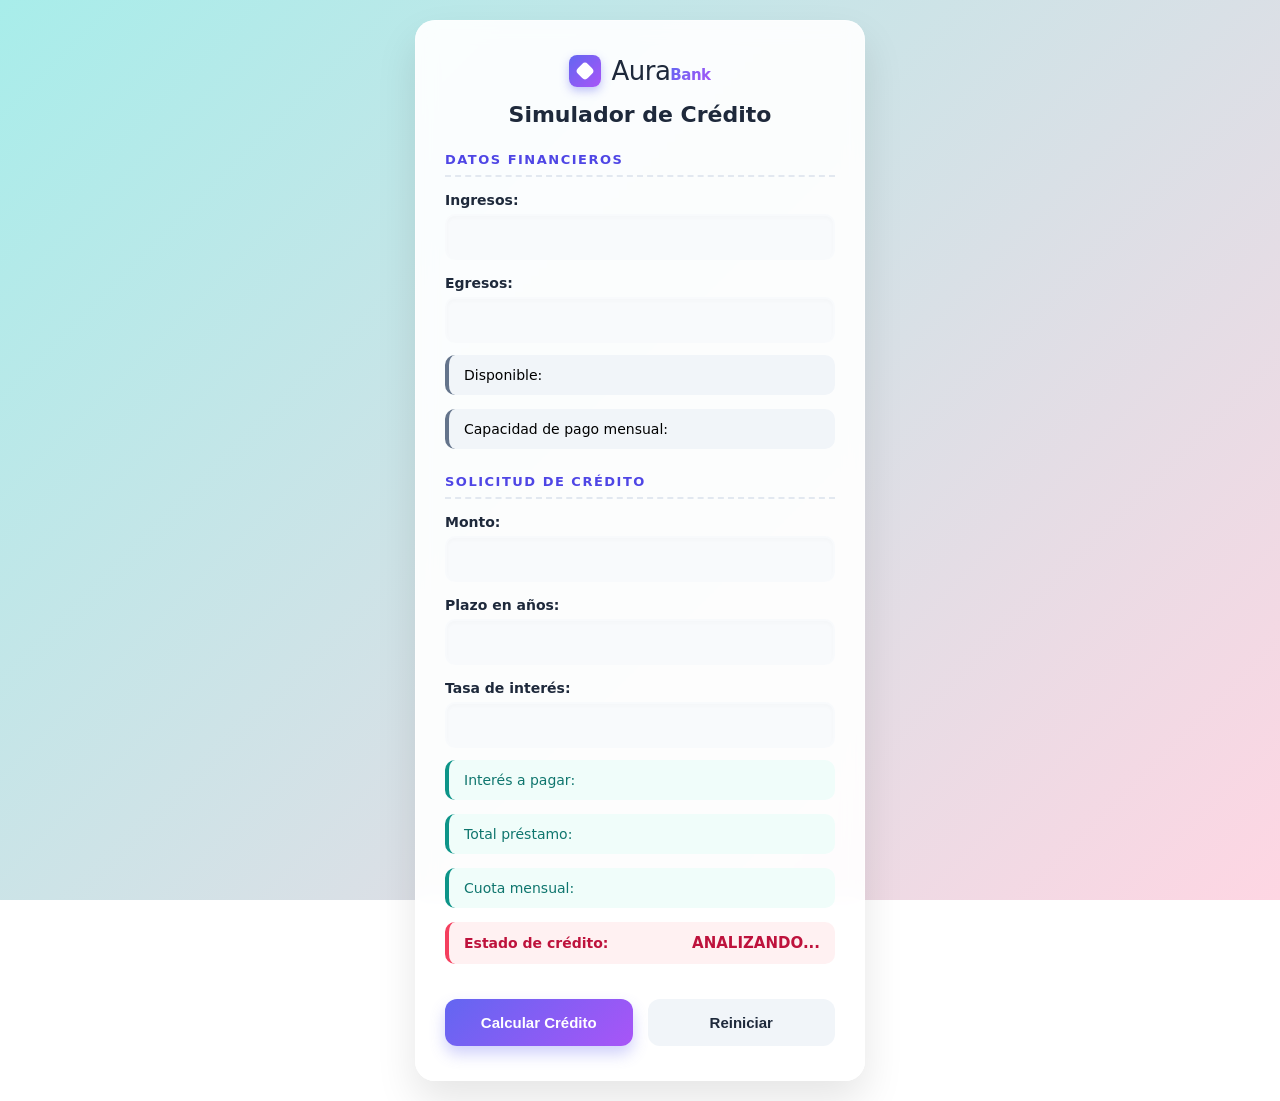
<file: index.html>
<!DOCTYPE html>
<html lang="es">
<head>
    <meta charset="UTF-8">
    <meta name="viewport" content="width=device-width, initial-scale=1.0">
    <title>Simulador de Crédito - AuraBank</title>
    <link rel="stylesheet" href="simulador.css">
</head>
<body>

    <div class="container">
        <!-- Logo ficticio: AuraBank -->
        <div class="brand-logo">
            <div class="logo-icon"></div>
            <div class="logo-name">Aura<span>Bank</span></div>
        </div>

        <h1>Simulador de Crédito</h1>

        <h2>Datos financieros</h2>
        <label for="txtIngresos">Ingresos:</label>
        <input type="text" id="txtIngresos">

        <label for="txtEgresos">Egresos:</label>
        <input type="text" id="txtEgresos">

        <p>Disponible: <span id="spnDisponible"></span></p>
        <p>Capacidad de pago mensual: <span id="spnCapacidadPago"></span></p>

        <h2>Solicitud de crédito</h2>
        <label for="txtMonto">Monto:</label>
        <input type="text" id="txtMonto">

        <label for="txtPlazo">Plazo en años:</label>
        <input type="text" id="txtPlazo">

        <label for="txtTasaInteres">Tasa de interés:</label>
        <input type="text" id="txtTasaInteres">

        <p class="resultado-highlight">Interés a pagar: <span id="spnInteresPagar"></span></p>
        <p class="resultado-highlight">Total préstamo: <span id="spnTotalPrestamo"></span></p>
        <p class="resultado-highlight">Cuota mensual: <span id="spnCuotaMensual"></span></p>
        <p class="resultado-status">Estado de crédito: <span id="spnEstadoCredito">ANALIZANDO...</span></p>

        <div class="buttons">
            <button id="btnCalcularCredito" onclick="calcular()">Calcular Crédito</button>
            <!-- SE AGREGÓ EL EVENTO onclick PARA EL BOTÓN REINICIAR -->
            <button id="btnReiniciar" onclick="reiniciar()">Reiniciar</button>
        </div>
    </div>

    <script src="funciones.js"></script>
    <script src="simulador.js"></script>
</body>
</html>
</file>
<file: simulador.css>
/* =========================================
   NUEVA PALETA DE COLORES VIBRANTE
   ========================================= */
:root {
    --gradient-bg: linear-gradient(135deg, #a8edea 0%, #fed6e3 100%);
    --gradient-brand: linear-gradient(135deg, #6366f1 0%, #a855f7 100%, #ec4899 100%);
    --bg-card: rgba(255, 255, 255, 0.92); /* Blanco con ligera transparencia */
    --text-main: #1e293b;
    --text-muted: #64748b;
    --border-light: #cbd5e1;
    
    /* Colores de acento */
    --accent-indigo: #4f46e5;
    --accent-teal: #0d9488;
    --accent-rose: #f43f5e;
    --bg-input: #f8fafc;
}

/* =========================================
   CONFIGURACIÓN BASE
   ========================================= */
body {
    font-family: system-ui, -apple-system, BlinkMacSystemFont, "Segoe UI", Roboto, sans-serif;
    background: var(--gradient-bg);
    background-attachment: fixed; /* El fondo no se mueve al scrollear */
    margin: 0;
    padding: 20px 15px;
    display: flex;
    justify-content: center;
    align-items: center;
    min-height: 100vh;
}

/* =========================================
   CONTENEDOR PRINCIPAL
   ========================================= */
.container {
    width: 100%;
    max-width: 450px;
    margin: 0 auto;
    padding: 35px 30px;
    background-color: var(--bg-card);
    border-radius: 20px;
    box-shadow: 0 20px 40px rgba(0, 0, 0, 0.1), 
                inset 0 0 0 1px rgba(255,255,255,0.5); /* Efecto cristal */
    backdrop-filter: blur(10px); /* Desenfoque detrás de la tarjeta */
    box-sizing: border-box;
}

/* =========================================
   LOGO VIBRANTE
   ========================================= */
.brand-logo {
    display: flex;
    align-items: center;
    justify-content: center;
    gap: 10px;
    margin-bottom: 5px;
}

.logo-icon {
    width: 32px;
    height: 32px;
    background: var(--gradient-brand);
    border-radius: 8px;
    position: relative;
    box-shadow: 0 4px 10px rgba(99, 102, 241, 0.4);
}

.logo-icon::after {
    content: '';
    position: absolute;
    width: 14px;
    height: 14px;
    background-color: #fff;
    border-radius: 4px;
    top: 9px;
    left: 9px;
    transform: rotate(45deg);
}

.logo-name {
    font-size: 26px;
    font-weight: 300;
    color: var(--text-main);
    letter-spacing: -0.5px;
}

.logo-name span {
    font-weight: 800;
    background: var(--gradient-brand);
    -webkit-background-clip: text;
    -webkit-text-fill-color: transparent;
}

/* =========================================
   TIPOGRAFÍA
   ========================================= */
h1 {
    text-align: center;
    margin-bottom: 25px;
    font-size: 22px;
    font-weight: 700;
    color: var(--text-main);
}

h2 {
    margin-top: 25px;
    margin-bottom: 15px;
    font-size: 13px;
    color: var(--accent-indigo);
    text-transform: uppercase;
    letter-spacing: 1.5px;
    border-bottom: 2px dashed #e2e8f0;
    padding-bottom: 8px;
}

label {
    display: block;
    margin-top: 15px;
    font-weight: 600;
    font-size: 14px;
    color: var(--text-main);
}

/* =========================================
   INPUTS CON ESTILO
   ========================================= */
input {
    width: 100%;
    padding: 12px 15px;
    margin-top: 6px;
    border-radius: 10px;
    border: 2px solid transparent;
    background-color: var(--bg-input);
    box-sizing: border-box;
    font-size: 16px;
    color: var(--text-main);
    font-weight: 500;
    transition: all 0.3s ease;
    box-shadow: inset 0 2px 4px rgba(0,0,0,0.02);
}

input:focus {
    outline: none;
    background-color: #ffffff;
    border-color: var(--accent-indigo);
    box-shadow: 0 0 0 4px rgba(79, 70, 229, 0.15);
}

/* =========================================
   RESULTADOS (Cajas de colores)
   ========================================= */
p {
    margin-top: 12px;
    font-size: 14px;
    display: flex;
    justify-content: space-between;
    align-items: center;
    background-color: #f1f5f9;
    padding: 12px 15px;
    border-radius: 10px;
    border-left: 4px solid var(--text-muted);
}

/* Color específico para resultados de crédito */
p.resultado-highlight {
    background-color: #f0fdfa; /* Cian súper claro */
    border-left-color: var(--accent-teal);
    color: #0f766e;
}

/* Color para el estado final */
p.resultado-status {
    background-color: #fff1f2; /* Rosa súper claro */
    border-left-color: var(--accent-rose);
    color: #be123c;
    font-weight: bold;
}

span {
    font-weight: 800;
    font-size: 15px;
    color: inherit; /* Hereda el color de la caja para combinar */
}

#spnDisponible, #spnCapacidadPago {
    color: var(--accent-indigo);
}

/* =========================================
   BOTONES VIBRANTES
   ========================================= */
.buttons {
    margin-top: 35px;
    display: flex;
    justify-content: space-between;
    gap: 15px;
}

button {
    flex: 1;
    padding: 15px;
    border: none;
    border-radius: 12px;
    font-weight: 700;
    font-size: 15px;
    cursor: pointer;
    transition: all 0.3s cubic-bezier(0.4, 0, 0.2, 1);
}

#btnCalcularCredito {
    background: var(--gradient-brand);
    color: white;
    box-shadow: 0 8px 15px rgba(99, 102, 241, 0.3);
}

#btnCalcularCredito:hover {
    transform: translateY(-2px) scale(1.02);
    box-shadow: 0 12px 20px rgba(99, 102, 241, 0.4);
}

#btnReiniciar {
    background-color: #f1f5f9;
    color: var(--text-main);
}

#btnReiniciar:hover {
    background-color: #e2e8f0;
    color: var(--accent-rose);
}

/* =========================================
   MEDIA QUERIES (Responsivo)
   ========================================= */
@media (max-width: 400px) {
    .container {
        padding: 25px 20px;
    }
    
    .buttons {
        flex-direction: column;
    }
    
    button {
        width: 100%;
        padding: 16px;
    }
}
</file>
